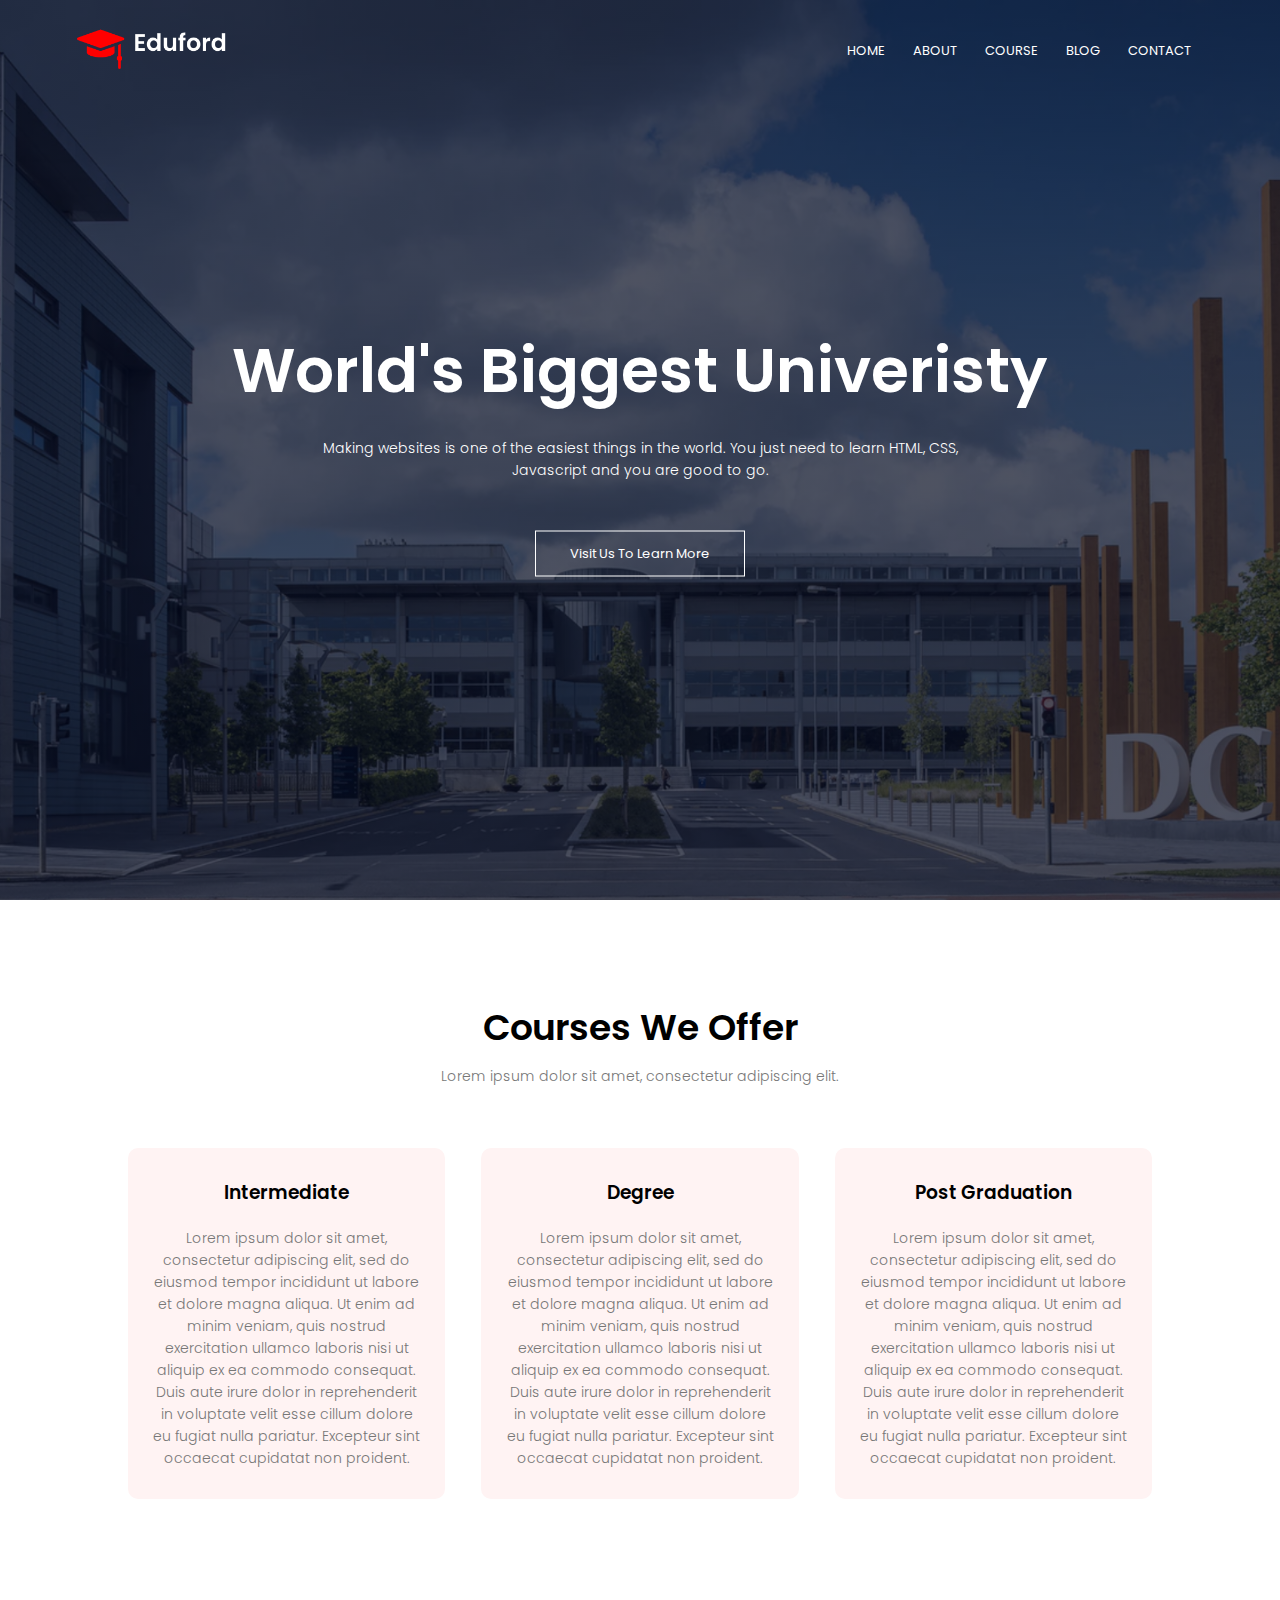
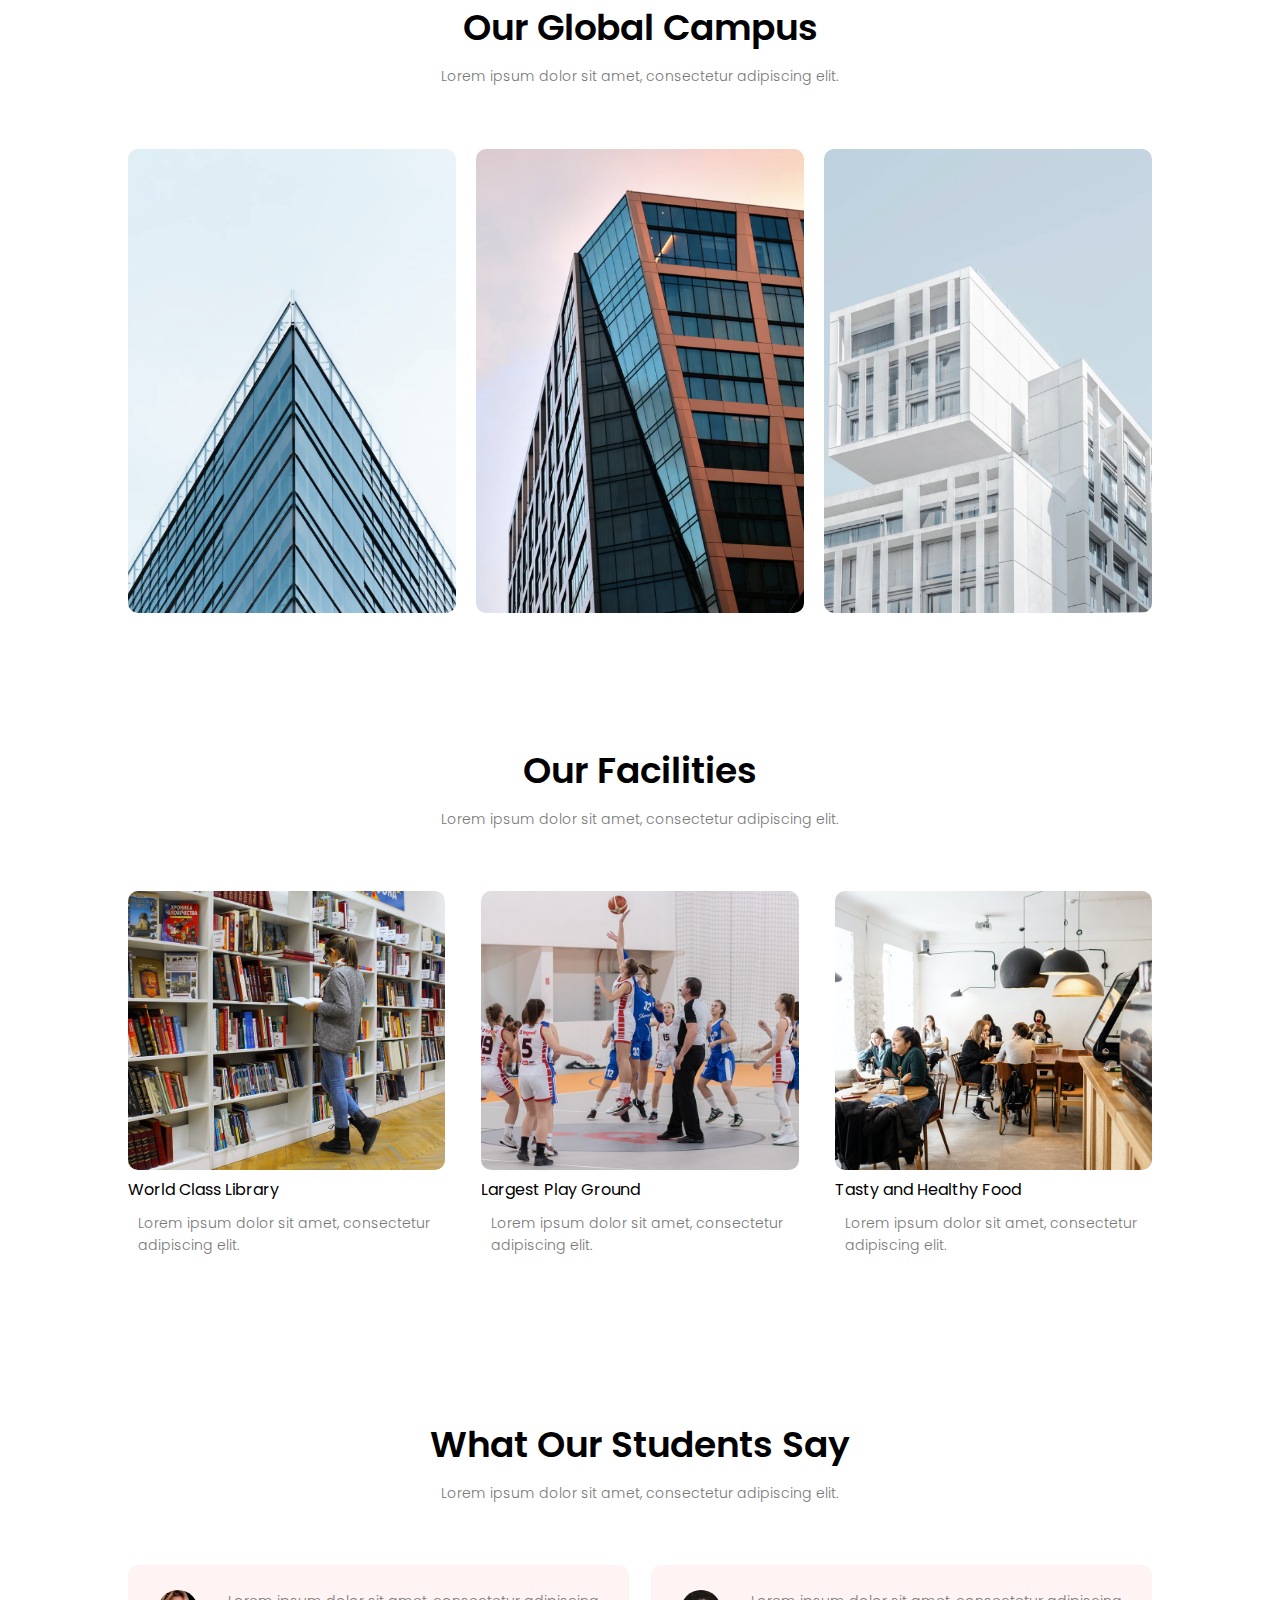
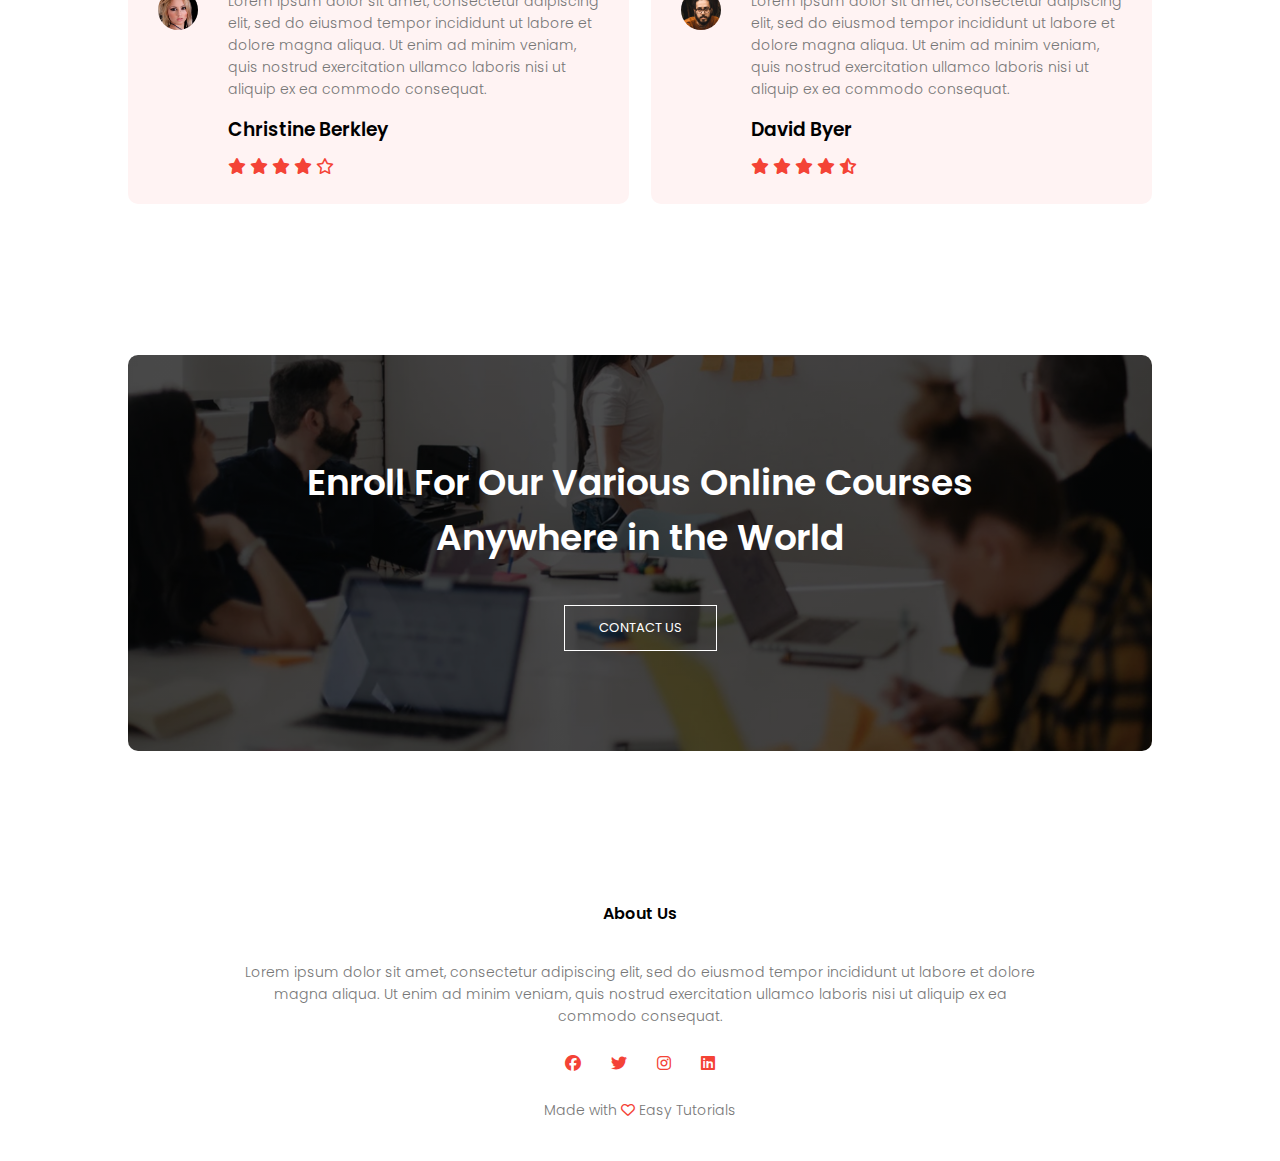
<file: index.html>
<!DOCTYPE html>
<html>
    <head>
        <meta name="viewport" content="width=device-width, initial-scale=1.0">
        <title>Univeristy Website Design</title>
        <link rel="stylesheet" href="style.css">
        <link rel="preconnect" href="https://fonts.googleapis.com">
<link rel="preconnect" href="https://fonts.gstatic.com" crossorigin>
<link rel="preconnect" href="https://fonts.googleapis.com">
<link rel="preconnect" href="https://fonts.gstatic.com" crossorigin>
<link href="https://fonts.googleapis.com/css2?family=Poppins:wght@100;200;300;400;600;700&display=swap" rel="stylesheet">    
<link rel="stylesheet" href="https://cdnjs.cloudflare.com/ajax/libs/font-awesome/6.3.0/css/all.min.css"/>
</head>
    <body>
        <section class = "header">
           <nav>
                <a href="index.html"><img src="images/logo.png" alt=""></a>
                <div class = "nav-links" id="navLinks">
                    <i class="fa fa-times" onclick="hideMenu()""></i>
                    <ul>
                        <li><a href="index.html">Home</a></li>
                        <li><a href="about.html">About</a></li>
                        <li><a href="course.html">Course</a></li>
                        <li><a href="blog.html">Blog</a></li>
                        <li><a href="contact.html">Contact</a></li>

                    </ul>
                </div>
                <i class="fa fa-bars" onclick="showMenu()"></i>
           </nav>

<div class="text-box">
    <h1>World's Biggest Univeristy</h1>
    <p>Making websites is one of the easiest things in the world. You just need to learn HTML, CSS,<br>Javascript and you are good to go.</p>
    <a href="" class="hero-btn">Visit Us To Learn More</a>
</div>

        </section>

<!-----------Course--------->
<section class ="course">
    <h1>Courses We Offer</h1>
    <p>Lorem ipsum dolor sit amet, consectetur adipiscing elit.</p>

    <div class="row">
        <div class="course-col">
            <h3>Intermediate</h3>
            <p>Lorem ipsum dolor sit amet, consectetur adipiscing elit, 
                sed do eiusmod tempor incididunt ut labore et dolore magna aliqua. 
                Ut enim ad minim veniam, quis nostrud exercitation ullamco laboris 
                nisi ut aliquip ex ea commodo consequat. Duis aute irure dolor in 
                reprehenderit in voluptate velit esse cillum dolore eu fugiat nulla 
                pariatur. Excepteur sint occaecat cupidatat non proident.</p>
        </div>
        <div class="course-col">
            <h3>Degree</h3>
            <p>Lorem ipsum dolor sit amet, consectetur adipiscing elit, 
                sed do eiusmod tempor incididunt ut labore et dolore magna aliqua. 
                Ut enim ad minim veniam, quis nostrud exercitation ullamco laboris 
                nisi ut aliquip ex ea commodo consequat. Duis aute irure dolor in 
                reprehenderit in voluptate velit esse cillum dolore eu fugiat nulla 
                pariatur. Excepteur sint occaecat cupidatat non proident.</p>
        </div>
        <div class="course-col">
            <h3>Post Graduation</h3>
            <p>Lorem ipsum dolor sit amet, consectetur adipiscing elit, 
                sed do eiusmod tempor incididunt ut labore et dolore magna aliqua. 
                Ut enim ad minim veniam, quis nostrud exercitation ullamco laboris 
                nisi ut aliquip ex ea commodo consequat. Duis aute irure dolor in 
                reprehenderit in voluptate velit esse cillum dolore eu fugiat nulla 
                pariatur. Excepteur sint occaecat cupidatat non proident.</p>
        </div>
    </div>


</section>

<!----------------Campus---------------->
<section class ="campus">
    <h1>Our Global Campus</h1>
    <p>Lorem ipsum dolor sit amet, consectetur adipiscing elit.</p>

    <div class = "row">
        <div class ="campus-col">
            <img src="images/london.png">
            <div class="layer">
                <h3>LONDON</h3>
            </div>
        </div>
        <div class ="campus-col">
            <img src="images/newyork.png">
            <div class="layer">
                <h3>NEW YORK</h3>
            </div>
        </div>
        <div class ="campus-col">
            <img src="images/washington.png">
            <div class="layer">
                <h3>WASHINGTON</h3>
            </div>
        </div>
    </div>
</section>

<!----------------Facilities---------------->
<section class = "facilities">
    <h1>Our Facilities</h1>
    <p>Lorem ipsum dolor sit amet, consectetur adipiscing elit.</p>


    <div class="row">
        <div class="facility-col">
            <img src="images/library.png"
            <h3>World Class Library</h3>
            <p>Lorem ipsum dolor sit amet, consectetur adipiscing elit.</p>
        </div>
        <div class="facility-col">
            <img src="images/basketball.png"
            <h3>Largest Play Ground</h3>
            <p>Lorem ipsum dolor sit amet, consectetur adipiscing elit.</p>
        </div>
        <div class="facility-col">
            <img src="images/cafeteria.png"
            <h3>Tasty and Healthy Food</h3>
            <p>Lorem ipsum dolor sit amet, consectetur adipiscing elit.</p>
        </div>
    </div>

 </section>

 <!--------------Testimonials------------->
 <section class="testimonial">
    <h1>What Our Students Say</h1>
    <p>Lorem ipsum dolor sit amet, consectetur adipiscing elit.</p>

    <div class="row">
        <div class="testimonial-col">
            <img src="images/user1.jpg">
            <div>
                <p>Lorem ipsum dolor sit amet, consectetur adipiscing elit, 
                sed do eiusmod tempor incididunt ut labore et dolore magna aliqua. 
                Ut enim ad minim veniam, quis nostrud exercitation ullamco laboris 
                nisi ut aliquip ex ea commodo consequat.</p>
                <h3>Christine Berkley</h3>
                <i class="fa fa-star"></i>
                <i class="fa fa-star"></i>
                <i class="fa fa-star"></i>
                <i class="fa fa-star"></i>
                <i class="fa-regular fa-star"></i>
            </div>
        </div>
        <div class="testimonial-col">
            <img src="images/user2.jpg">
            <div>
                <p>Lorem ipsum dolor sit amet, consectetur adipiscing elit, 
                sed do eiusmod tempor incididunt ut labore et dolore magna aliqua. 
                Ut enim ad minim veniam, quis nostrud exercitation ullamco laboris 
                nisi ut aliquip ex ea commodo consequat.</p>
                <h3>David Byer</h3>
                <i class="fa fa-star"></i>
                <i class="fa fa-star"></i>
                <i class="fa fa-star"></i>
                <i class="fa fa-star"></i>
                <i class="fa-solid fa-star-half-stroke"></i>
            </div>
        </div>
    </div>

</section>

<!----------------Call to Action -------------->
<section class="cta">
    <h1>Enroll For Our Various Online Courses<br>Anywhere in the World</h1>
    <a href="" class="hero-btn">CONTACT US</a>
</section>

<!---------------- Footer -------------->
<section class="footer">
    <h4>About Us</h4>
    <p>Lorem ipsum dolor sit amet, consectetur adipiscing elit, 
        sed do eiusmod tempor incididunt ut labore et dolore<br>magna aliqua. 
        Ut enim ad minim veniam, quis nostrud exercitation ullamco laboris 
        nisi ut aliquip ex ea<br>commodo consequat.</p>
        <div class="icons">
            <i class="fa-brands fa-facebook"></i>
            <i class="fa-brands fa-twitter"></i>
            <i class="fa-brands fa-instagram"></i>
            <i class="fa-brands fa-linkedin"></i>
        </div>
    <p>Made with <i class="fa-regular fa-heart"></i> Easy Tutorials</p>
</section>


<!----------------Javascript for toggle menu-------------->
<script>

    var navLinks = document.getElementById("navLinks");

    function showMenu(){
        navLinks.style.right = "0";
    }

    function hideMenu(){
        navLinks.style.right = "-200px";
    }

</script>
    </body>
</html>
</file>
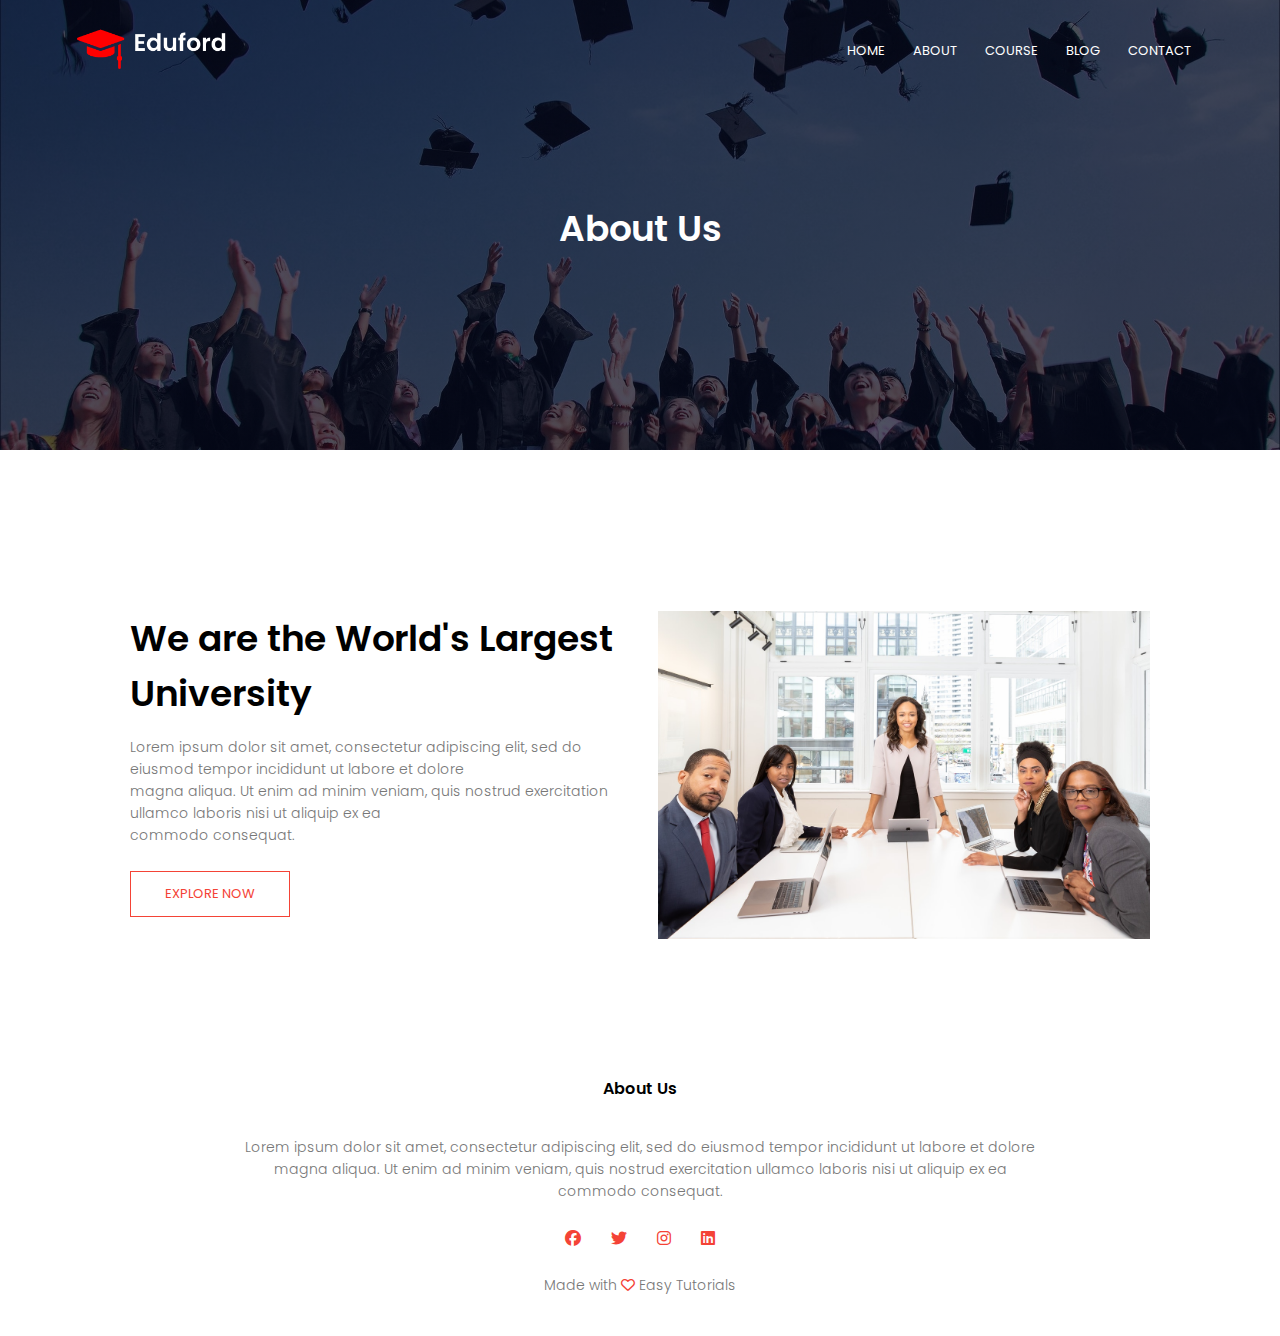
<file: about.html>
<!DOCTYPE html>
<html>
    <head>
        <meta name="viewport" content="width=device-width, initial-scale=1.0">
        <title>Univeristy Website Design</title>
        <link rel="stylesheet" href="style.css">
        <link rel="preconnect" href="https://fonts.googleapis.com">
<link rel="preconnect" href="https://fonts.gstatic.com" crossorigin>
<link rel="preconnect" href="https://fonts.googleapis.com">
<link rel="preconnect" href="https://fonts.gstatic.com" crossorigin>
<link href="https://fonts.googleapis.com/css2?family=Poppins:wght@100;200;300;400;600;700&display=swap" rel="stylesheet">    
<link rel="stylesheet" href="https://cdnjs.cloudflare.com/ajax/libs/font-awesome/6.3.0/css/all.min.css"/>
</head>
    <body>
        <section class = "sub-header">
           <nav>
                <a href="index.html"><img src="images/logo.png" alt=""></a>
                <div class = "nav-links" id="navLinks">
                    <i class="fa fa-times" onclick="hideMenu()""></i>
                    <ul>
                        <li><a href="index.html">Home</a></li>
                        <li><a href="about.html">About</a></li>
                        <li><a href="course.html">Course</a></li>
                        <li><a href="blog.html">Blog</a></li>
                        <li><a href="">Contact</a></li>

                    </ul>
                </div>
                <i class="fa fa-bars" onclick="showMenu()"></i>
           </nav>
           <h1>About Us</h1>
        </section>

<!---------- About Us Content ---------->

<section class="about-us">

    <div class="row">
        <div class="about-col">
            <h1>We are the World's Largest University</h1>
            <p>Lorem ipsum dolor sit amet, consectetur adipiscing elit, 
            sed do eiusmod tempor incididunt ut labore et dolore<br>magna aliqua. 
            Ut enim ad minim veniam, quis nostrud exercitation ullamco laboris 
            nisi ut aliquip ex ea<br>commodo consequat.</p>
            <a href="" class="hero-btn red-btn">EXPLORE NOW</a>
        </div>
        <div class="about-col">
            <img src="images/about.jpg">
        </div>
    </div>

</section>

 
<!---------------- Footer -------------->
<section class="footer">
    <h4>About Us</h4>
    <p>Lorem ipsum dolor sit amet, consectetur adipiscing elit, 
        sed do eiusmod tempor incididunt ut labore et dolore<br>magna aliqua. 
        Ut enim ad minim veniam, quis nostrud exercitation ullamco laboris 
        nisi ut aliquip ex ea<br>commodo consequat.</p>
        <div class="icons">
            <i class="fa-brands fa-facebook"></i>
            <i class="fa-brands fa-twitter"></i>
            <i class="fa-brands fa-instagram"></i>
            <i class="fa-brands fa-linkedin"></i>
        </div>
    <p>Made with <i class="fa-regular fa-heart"></i> Easy Tutorials</p>
</section>


<!----------------Javascript for toggle menu-------------->
<script>

    var navLinks = document.getElementById("navLinks");

    function showMenu(){
        navLinks.style.right = "0";
    }

    function hideMenu(){
        navLinks.style.right = "-200px";
    }

</script>
    </body>
</html>
</file>
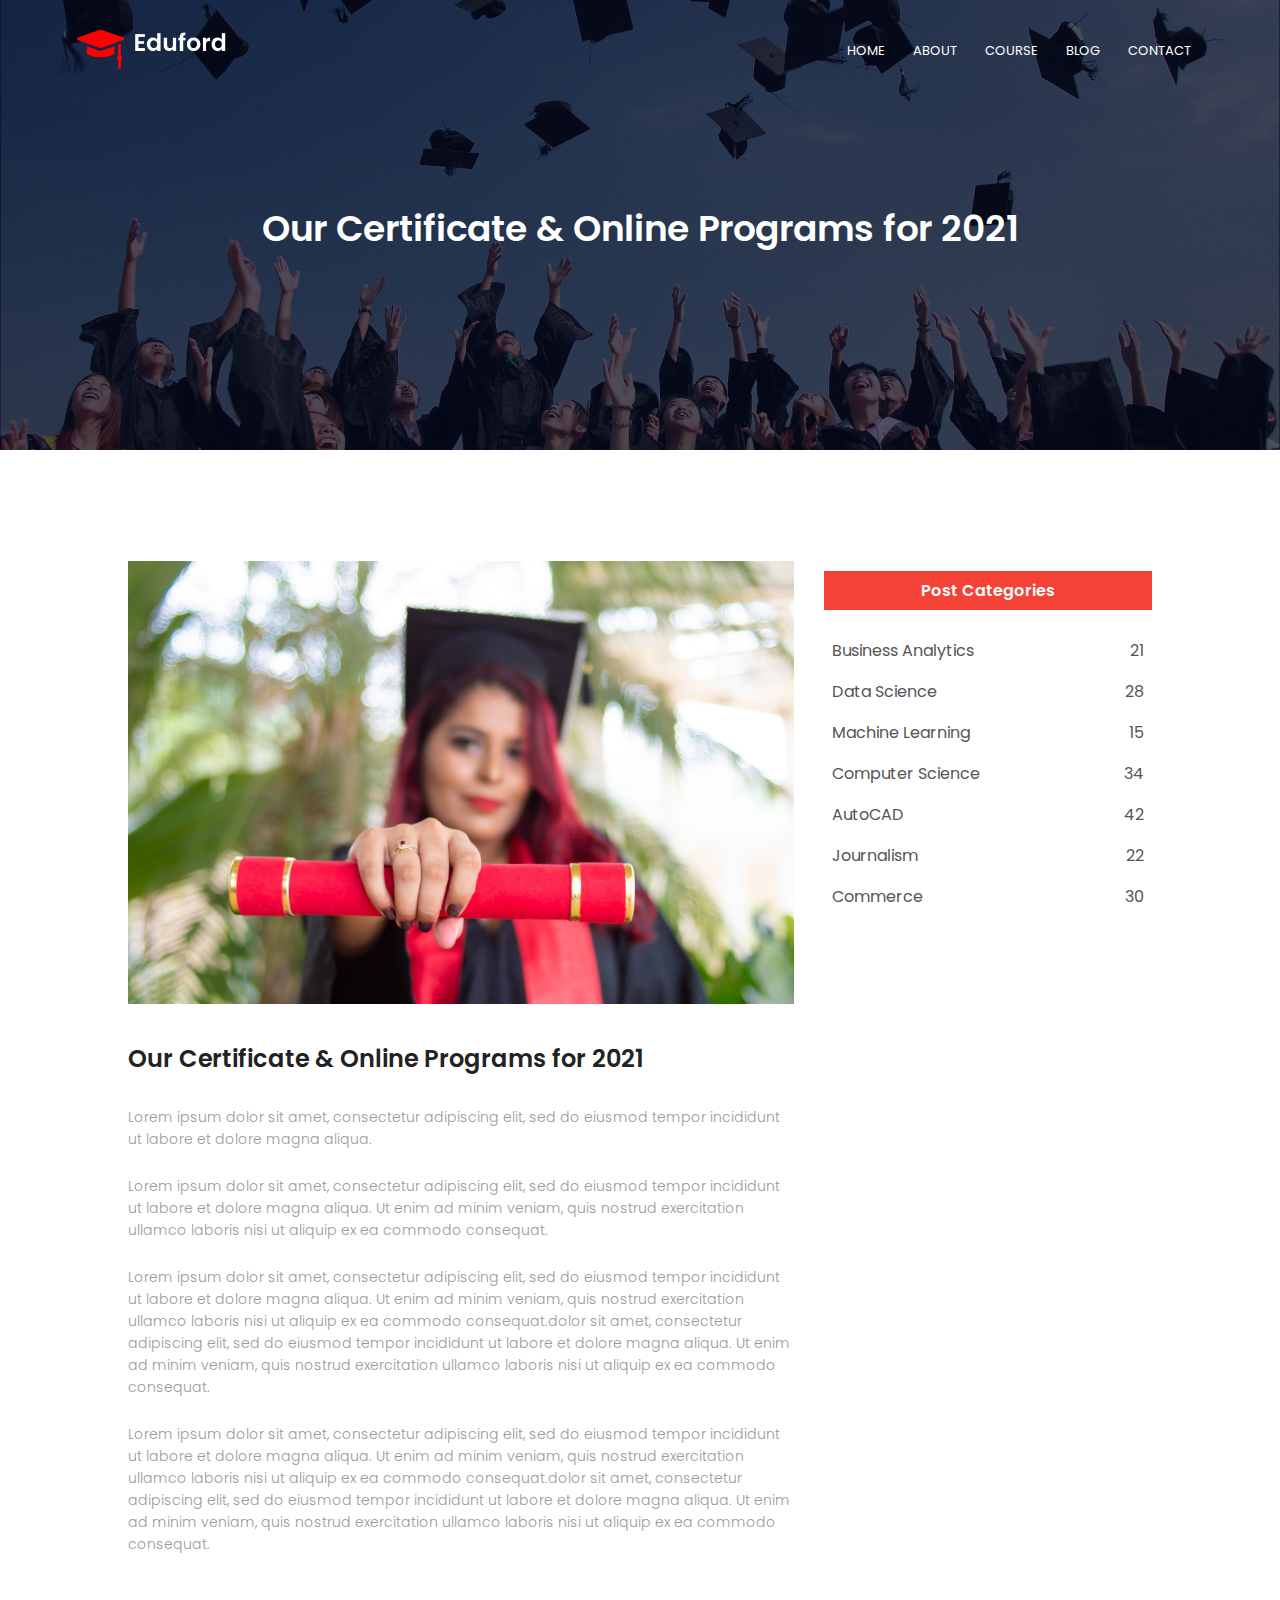
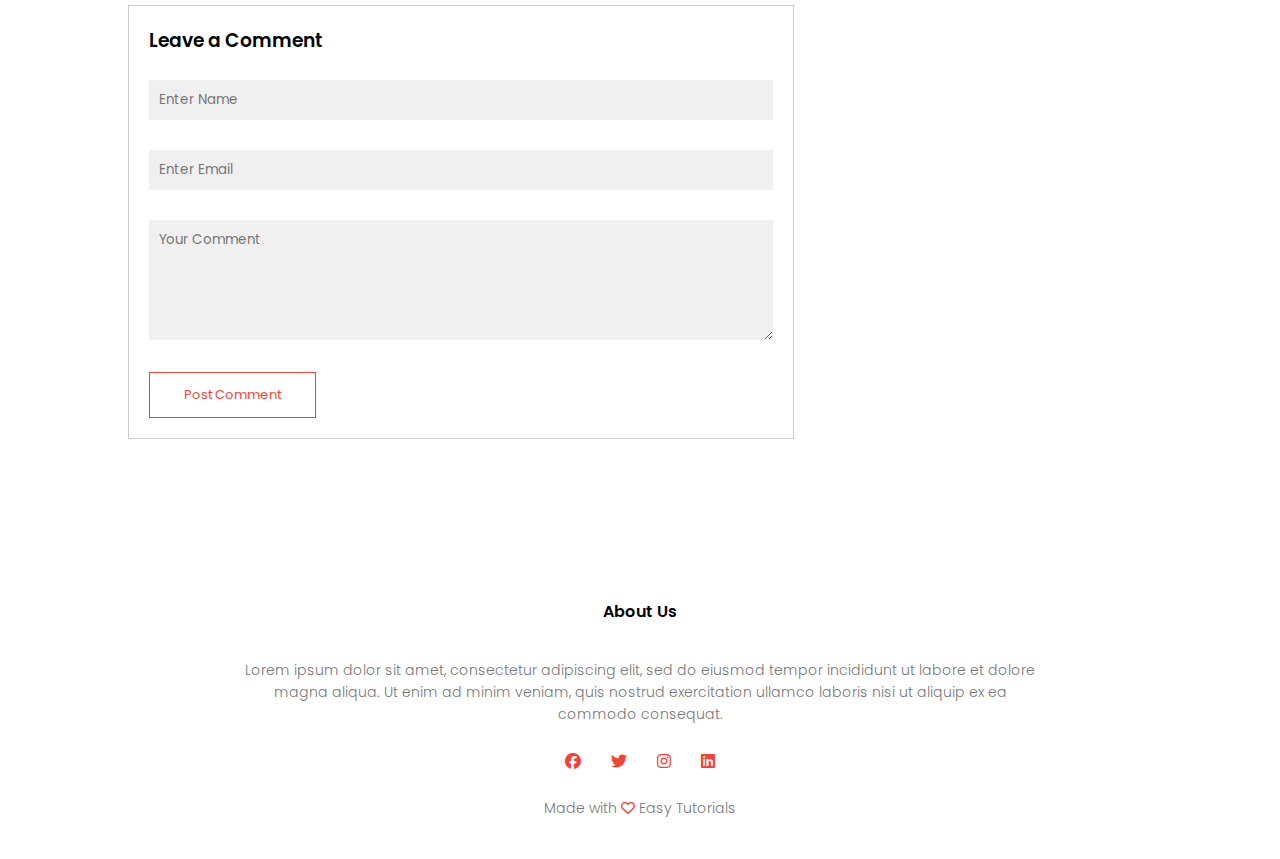
<file: blog.html>
<!DOCTYPE html>
<html>
    <head>
        <meta name="viewport" content="width=device-width, initial-scale=1.0">
        <title>Univeristy Website Design</title>
        <link rel="stylesheet" href="style.css">
        <link rel="preconnect" href="https://fonts.googleapis.com">
<link rel="preconnect" href="https://fonts.gstatic.com" crossorigin>
<link rel="preconnect" href="https://fonts.googleapis.com">
<link rel="preconnect" href="https://fonts.gstatic.com" crossorigin>
<link href="https://fonts.googleapis.com/css2?family=Poppins:wght@100;200;300;400;600;700&display=swap" rel="stylesheet">    
<link rel="stylesheet" href="https://cdnjs.cloudflare.com/ajax/libs/font-awesome/6.3.0/css/all.min.css"/>
</head>
    <body>
        <section class = "sub-header">
           <nav>
                <a href="index.html"><img src="images/logo.png" alt=""></a>
                <div class = "nav-links" id="navLinks">
                    <i class="fa fa-times" onclick="hideMenu()""></i>
                    <ul>
                        <li><a href="index.html">Home</a></li>
                        <li><a href="about.html">About</a></li>
                        <li><a href="course.html">Course</a></li>
                        <li><a href="blog.html">Blog</a></li>
                        <li><a href="contact.html">Contact</a></li>

                    </ul>
                </div>
                <i class="fa fa-bars" onclick="showMenu()"></i>
           </nav>
           <h1>Our Certificate & Online Programs for 2021</h1>
        </section>

<!---------------- Blog Page Content -------------->

<section class = "blog-content">
    <div class="row">
        <div class="blog-left">
            <img src="images/certificate.jpg">
            <h2>Our Certificate & Online Programs for 2021</h2>
            <p>Lorem ipsum dolor sit amet, consectetur adipiscing elit, 
            sed do eiusmod tempor incididunt ut labore et dolore magna aliqua. </p>
            <br>
            <p>Lorem ipsum dolor sit amet, consectetur adipiscing elit, 
                sed do eiusmod tempor incididunt ut labore et dolore magna aliqua. 
                Ut enim ad minim veniam, quis nostrud exercitation ullamco laboris 
                nisi ut aliquip ex ea commodo consequat.</p>
            <br>
            <p>Lorem ipsum dolor sit amet, consectetur adipiscing elit, 
                sed do eiusmod tempor incididunt ut labore et dolore magna aliqua. 
                Ut enim ad minim veniam, quis nostrud exercitation ullamco laboris 
                nisi ut aliquip ex ea commodo consequat.dolor sit amet, consectetur adipiscing elit, 
                sed do eiusmod tempor incididunt ut labore et dolore magna aliqua. 
                Ut enim ad minim veniam, quis nostrud exercitation ullamco laboris 
                nisi ut aliquip ex ea commodo consequat.</p>
            <br>
            <p>Lorem ipsum dolor sit amet, consectetur adipiscing elit, 
                sed do eiusmod tempor incididunt ut labore et dolore magna aliqua. 
                Ut enim ad minim veniam, quis nostrud exercitation ullamco laboris 
                nisi ut aliquip ex ea commodo consequat.dolor sit amet, consectetur adipiscing elit, 
                sed do eiusmod tempor incididunt ut labore et dolore magna aliqua. 
                Ut enim ad minim veniam, quis nostrud exercitation ullamco laboris 
                nisi ut aliquip ex ea commodo consequat.</p>

        <div class="comment-box">

            <h3>Leave a Comment</h3>

            <form class="comment-form">
                <input type="text" placeholder="Enter Name">
                <input type="text" placeholder="Enter Email">
                <textarea rows="5" placeholder="Your Comment"></textarea>
                <button type="sumbit" class="hero-btn red-btn">Post Comment</button>
            </form>


        </div>
    </div>
        

        <div class="blog-right">
            <h3>Post Categories</h3>
            <div>
                <span>Business Analytics</span>
                <span>21</span>
            </div>
            <div>
                <span>Data Science</span>
                <span>28</span>
            </div>
            <div>
                <span>Machine Learning</span>
                <span>15</span>
            </div>
            <div>
                <span>Computer Science</span>
                <span>34</span>
            </div>
            <div>
                <span>AutoCAD</span>
                <span>42</span>
            </div>
            <div>
                <span>Journalism</span>
                <span>22</span>
            </div>
            <div>
                <span>Commerce</span>
                <span>30</span>
            </div>
        </div>
    </div>
</section>

 
<!---------------- Footer -------------->
<section class="footer">
    <h4>About Us</h4>
    <p>Lorem ipsum dolor sit amet, consectetur adipiscing elit, 
        sed do eiusmod tempor incididunt ut labore et dolore<br>magna aliqua. 
        Ut enim ad minim veniam, quis nostrud exercitation ullamco laboris 
        nisi ut aliquip ex ea<br>commodo consequat.</p>
        <div class="icons">
            <i class="fa-brands fa-facebook"></i>
            <i class="fa-brands fa-twitter"></i>
            <i class="fa-brands fa-instagram"></i>
            <i class="fa-brands fa-linkedin"></i>
        </div>
    <p>Made with <i class="fa-regular fa-heart"></i> Easy Tutorials</p>
</section>


<!----------------Javascript for toggle menu-------------->
<script>

    var navLinks = document.getElementById("navLinks");

    function showMenu(){
        navLinks.style.right = "0";
    }

    function hideMenu(){
        navLinks.style.right = "-200px";
    }

</script>
    </body>
</html>
</file>
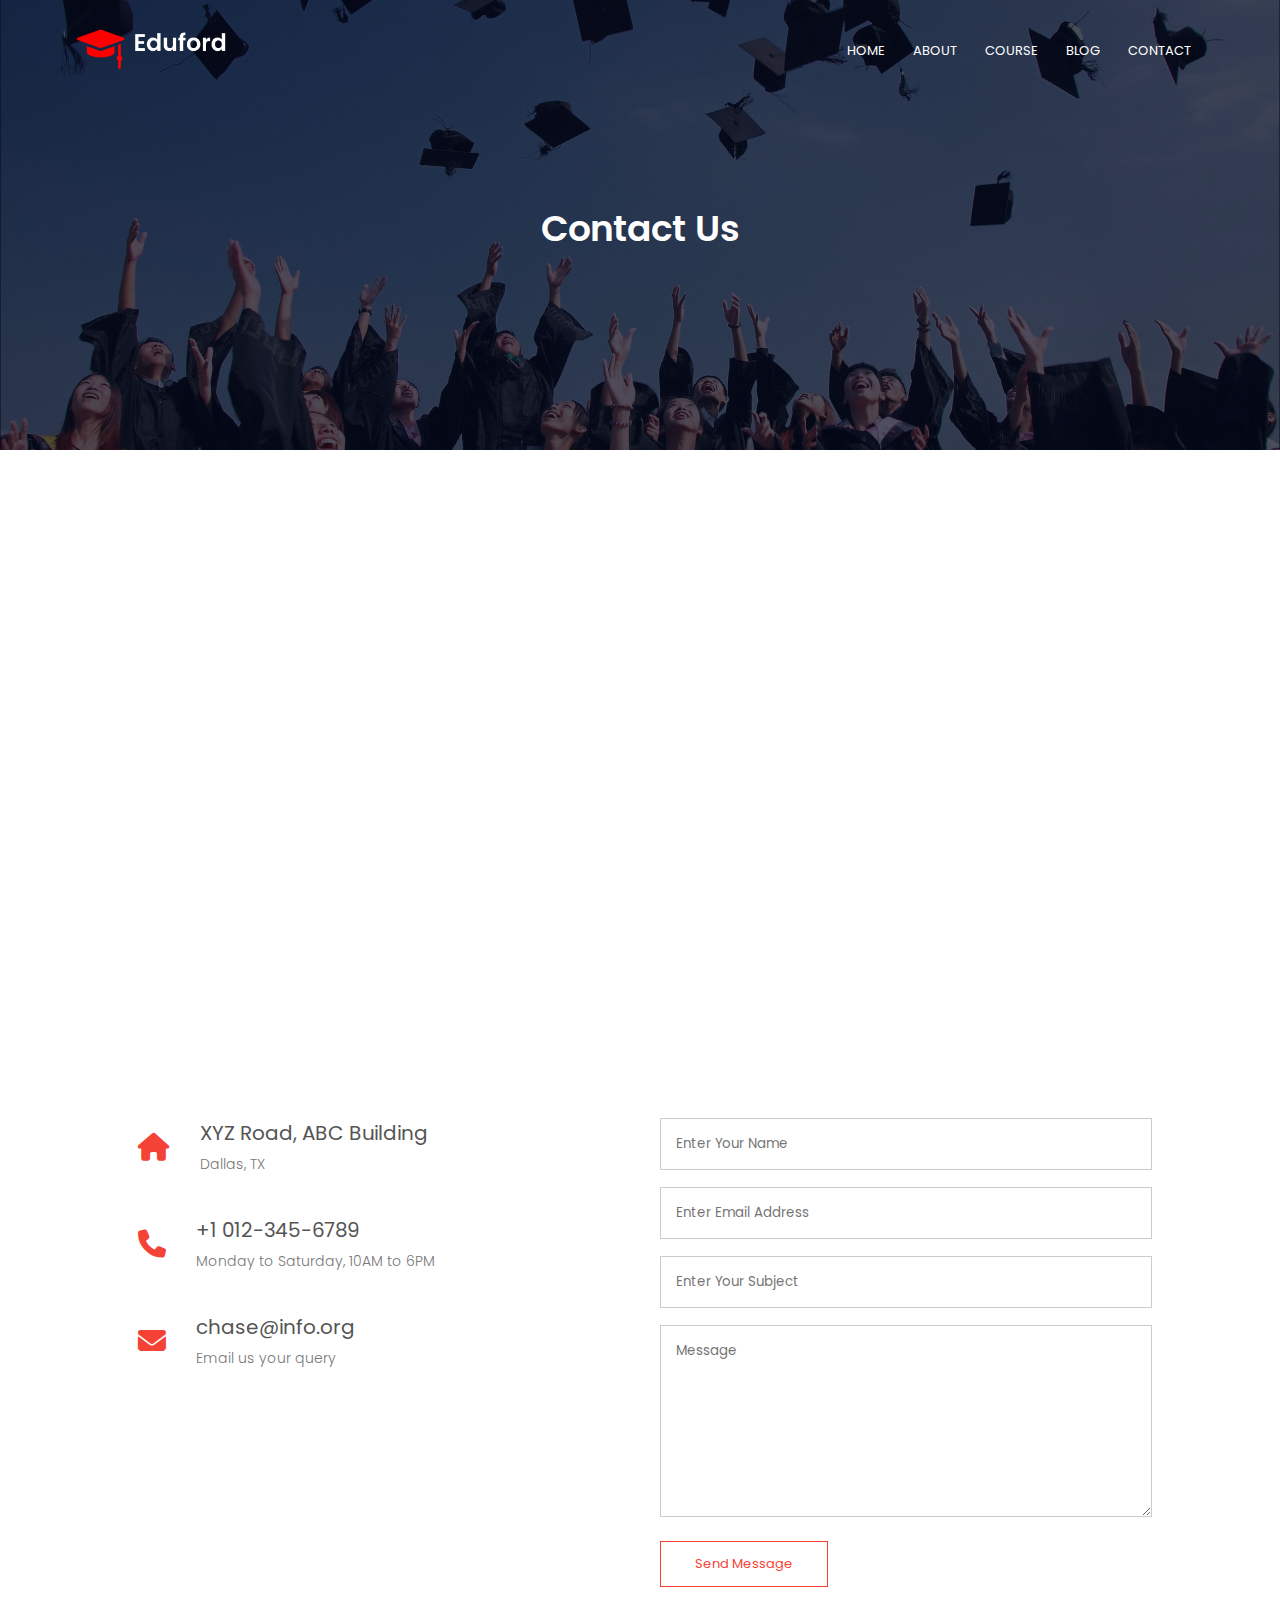
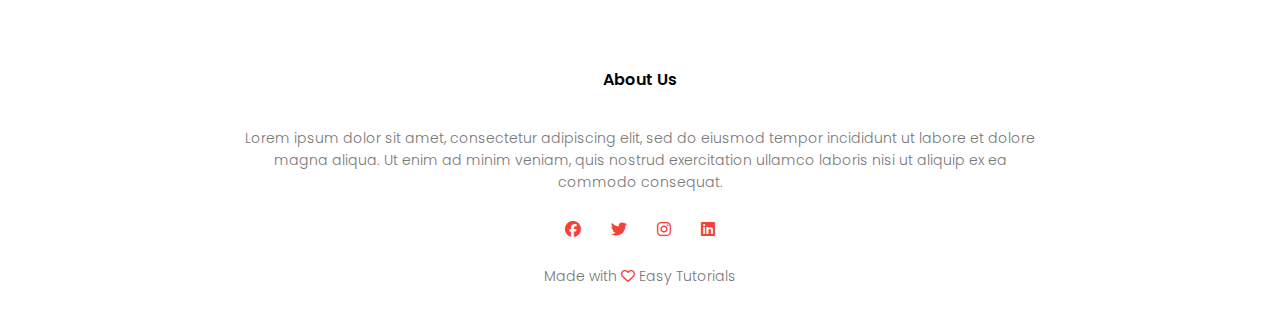
<file: contact.html>
<!DOCTYPE html>
<html>
    <head>
        <meta name="viewport" content="width=device-width, initial-scale=1.0">
        <title>Univeristy Website Design</title>
        <link rel="stylesheet" href="style.css">
        <link rel="preconnect" href="https://fonts.googleapis.com">
<link rel="preconnect" href="https://fonts.gstatic.com" crossorigin>
<link rel="preconnect" href="https://fonts.googleapis.com">
<link rel="preconnect" href="https://fonts.gstatic.com" crossorigin>
<link href="https://fonts.googleapis.com/css2?family=Poppins:wght@100;200;300;400;600;700&display=swap" rel="stylesheet">    
<link rel="stylesheet" href="https://cdnjs.cloudflare.com/ajax/libs/font-awesome/6.3.0/css/all.min.css"/>
</head>
    <body>
        <section class = "sub-header">
           <nav>
                <a href="index.html"><img src="images/logo.png" alt=""></a>
                <div class = "nav-links" id="navLinks">
                    <i class="fa fa-times" onclick="hideMenu()""></i>
                    <ul>
                        <li><a href="index.html">Home</a></li>
                        <li><a href="about.html">About</a></li>
                        <li><a href="course.html">Course</a></li>
                        <li><a href="blog.html">Blog</a></li>
                        <li><a href="contact.html">Contact</a></li>

                    </ul>
                </div>
                <i class="fa fa-bars" onclick="showMenu()"></i>
           </nav>
           <h1>Contact Us</h1>
        </section>

<!---------- Contact Content ---------->

<section class="location">
    <iframe src="https://www.google.com/maps/embed?pb=!1m18!1m12!1m3!1d214586.9030064076!2d-96.87163628863027!3d32.82087508300018!2m3!1f0!2f0!3f0!3m2!1i1024!2i768!4f13.1!3m3!1m2!1s0x864c19f77b45974b%3A0xb9ec9ba4f647678f!2sDallas%2C%20TX!5e0!3m2!1sen!2sus!4v1677199274732!5m2!1sen!2sus" width="600" height="450" style="border:0;" allowfullscreen="" loading="lazy" referrerpolicy="no-referrer-when-downgrade"></iframe>

</section>

<section class="contact-us">
    <div class="row">

        <div class="contact-col">
            <div>
                <i class="fa fa-home"></i>
                <span>
                    <h5>XYZ Road, ABC Building</h5>
                    <p>Dallas, TX</p>
                </span>
            </div>
            <div>
                <i class="fa fa-phone"></i>
                <span>
                    <h5>+1 012-345-6789</h5>
                    <p>Monday to Saturday, 10AM to 6PM</p>
                </span>
            </div>
            <div>
                <i class="fa fa-envelope"></i>
                <span>
                    <h5>chase@info.org</h5>
                    <p>Email us your query</p>
                </span>
            </div>
        </div>
        <div class="contact-col">

            <form action="form-handler.php" method="post">
                <input type="text" name="name" placeholder="Enter Your Name" required>
                <input type="email" name="email" placeholder="Enter Email Address" required>
                <input type="text" name="subject" placeholder="Enter Your Subject" required>
                <textarea rows="8" name="message" placeholder="Message" required></textarea>
                <button type=""submit class="hero-btn red-btn">Send Message</button>
            </form>

        </div>

    </div>
</section>

 
<!---------------- Footer -------------->
<section class="footer">
    <h4>About Us</h4>
    <p>Lorem ipsum dolor sit amet, consectetur adipiscing elit, 
        sed do eiusmod tempor incididunt ut labore et dolore<br>magna aliqua. 
        Ut enim ad minim veniam, quis nostrud exercitation ullamco laboris 
        nisi ut aliquip ex ea<br>commodo consequat.</p>
        <div class="icons">
            <i class="fa-brands fa-facebook"></i>
            <i class="fa-brands fa-twitter"></i>
            <i class="fa-brands fa-instagram"></i>
            <i class="fa-brands fa-linkedin"></i>
        </div>
    <p>Made with <i class="fa-regular fa-heart"></i> Easy Tutorials</p>
</section>


<!----------------Javascript for toggle menu-------------->
<script>

    var navLinks = document.getElementById("navLinks");

    function showMenu(){
        navLinks.style.right = "0";
    }

    function hideMenu(){
        navLinks.style.right = "-200px";
    }

</script>
    </body>
</html>
</file>
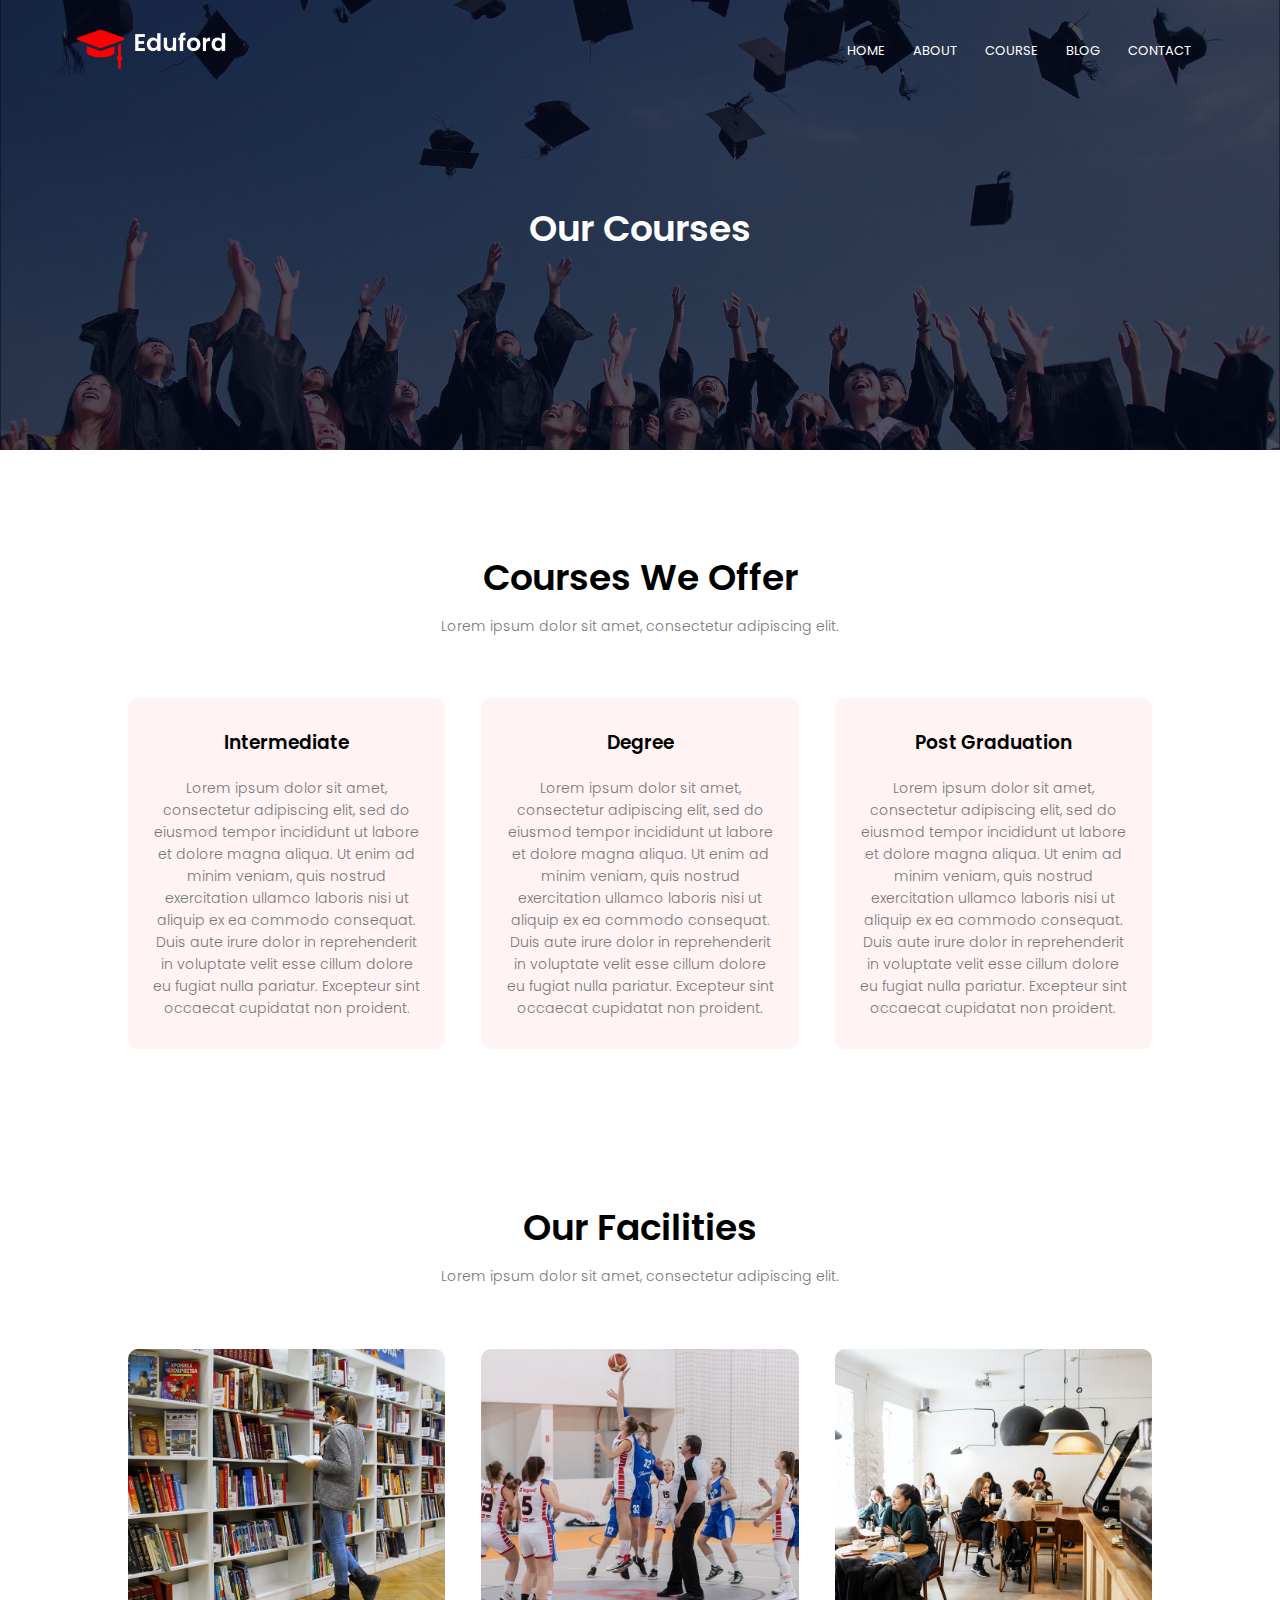
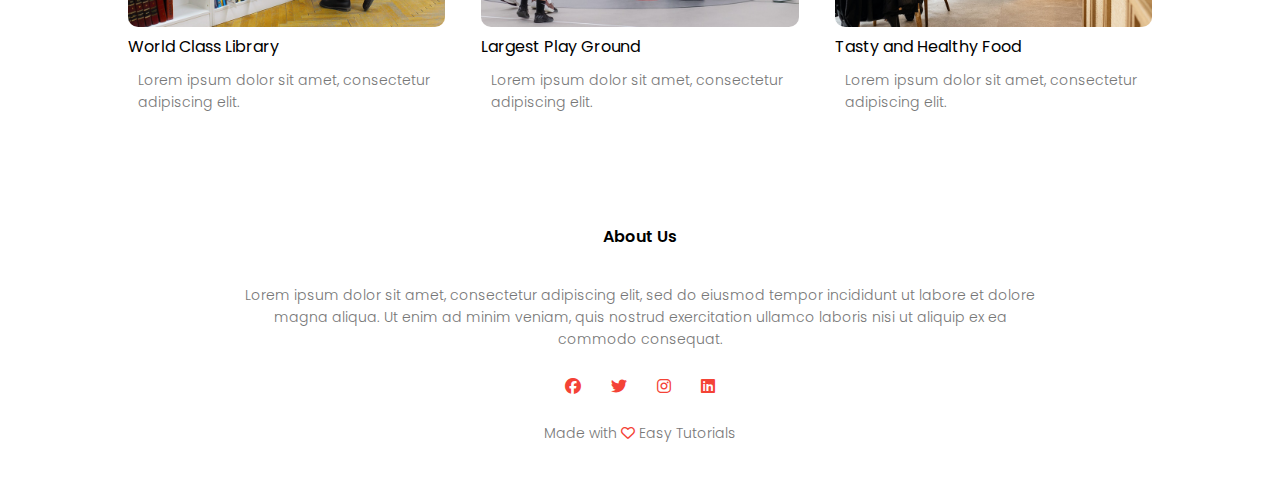
<file: course.html>
<!DOCTYPE html>
<html>
    <head>
        <meta name="viewport" content="width=device-width, initial-scale=1.0">
        <title>Univeristy Website Design</title>
        <link rel="stylesheet" href="style.css">
        <link rel="preconnect" href="https://fonts.googleapis.com">
<link rel="preconnect" href="https://fonts.gstatic.com" crossorigin>
<link rel="preconnect" href="https://fonts.googleapis.com">
<link rel="preconnect" href="https://fonts.gstatic.com" crossorigin>
<link href="https://fonts.googleapis.com/css2?family=Poppins:wght@100;200;300;400;600;700&display=swap" rel="stylesheet">    
<link rel="stylesheet" href="https://cdnjs.cloudflare.com/ajax/libs/font-awesome/6.3.0/css/all.min.css"/>
</head>
    <body>
        <section class = "sub-header">
           <nav>
                <a href="index.html"><img src="images/logo.png" alt=""></a>
                <div class = "nav-links" id="navLinks">
                    <i class="fa fa-times" onclick="hideMenu()""></i>
                    <ul>
                        <li><a href="index.html">Home</a></li>
                        <li><a href="about.html">About</a></li>
                        <li><a href="course.html">Course</a></li>
                        <li><a href="blog.html">Blog</a></li>
                        <li><a href="contact.html">Contact</a></li>

                    </ul>
                </div>
                <i class="fa fa-bars" onclick="showMenu()"></i>
           </nav>
           <h1>Our Courses</h1>
        </section>

<!---------------- Course -------------->
<section class ="course">
    <h1>Courses We Offer</h1>
    <p>Lorem ipsum dolor sit amet, consectetur adipiscing elit.</p>

    <div class="row">
        <div class="course-col">
            <h3>Intermediate</h3>
            <p>Lorem ipsum dolor sit amet, consectetur adipiscing elit, 
                sed do eiusmod tempor incididunt ut labore et dolore magna aliqua. 
                Ut enim ad minim veniam, quis nostrud exercitation ullamco laboris 
                nisi ut aliquip ex ea commodo consequat. Duis aute irure dolor in 
                reprehenderit in voluptate velit esse cillum dolore eu fugiat nulla 
                pariatur. Excepteur sint occaecat cupidatat non proident.</p>
        </div>
        <div class="course-col">
            <h3>Degree</h3>
            <p>Lorem ipsum dolor sit amet, consectetur adipiscing elit, 
                sed do eiusmod tempor incididunt ut labore et dolore magna aliqua. 
                Ut enim ad minim veniam, quis nostrud exercitation ullamco laboris 
                nisi ut aliquip ex ea commodo consequat. Duis aute irure dolor in 
                reprehenderit in voluptate velit esse cillum dolore eu fugiat nulla 
                pariatur. Excepteur sint occaecat cupidatat non proident.</p>
        </div>
        <div class="course-col">
            <h3>Post Graduation</h3>
            <p>Lorem ipsum dolor sit amet, consectetur adipiscing elit, 
                sed do eiusmod tempor incididunt ut labore et dolore magna aliqua. 
                Ut enim ad minim veniam, quis nostrud exercitation ullamco laboris 
                nisi ut aliquip ex ea commodo consequat. Duis aute irure dolor in 
                reprehenderit in voluptate velit esse cillum dolore eu fugiat nulla 
                pariatur. Excepteur sint occaecat cupidatat non proident.</p>
        </div>
    </div>


</section>

<!---------------- Facilities -------------->
<section class = "facilities">
    <h1>Our Facilities</h1>
    <p>Lorem ipsum dolor sit amet, consectetur adipiscing elit.</p>


    <div class="row">
        <div class="facility-col">
            <img src="images/library.png"
            <h3>World Class Library</h3>
            <p>Lorem ipsum dolor sit amet, consectetur adipiscing elit.</p>
        </div>
        <div class="facility-col">
            <img src="images/basketball.png"
            <h3>Largest Play Ground</h3>
            <p>Lorem ipsum dolor sit amet, consectetur adipiscing elit.</p>
        </div>
        <div class="facility-col">
            <img src="images/cafeteria.png"
            <h3>Tasty and Healthy Food</h3>
            <p>Lorem ipsum dolor sit amet, consectetur adipiscing elit.</p>
        </div>
    </div>

 </section>


 
<!---------------- Footer -------------->
<section class="footer">
    <h4>About Us</h4>
    <p>Lorem ipsum dolor sit amet, consectetur adipiscing elit, 
        sed do eiusmod tempor incididunt ut labore et dolore<br>magna aliqua. 
        Ut enim ad minim veniam, quis nostrud exercitation ullamco laboris 
        nisi ut aliquip ex ea<br>commodo consequat.</p>
        <div class="icons">
            <i class="fa-brands fa-facebook"></i>
            <i class="fa-brands fa-twitter"></i>
            <i class="fa-brands fa-instagram"></i>
            <i class="fa-brands fa-linkedin"></i>
        </div>
    <p>Made with <i class="fa-regular fa-heart"></i> Easy Tutorials</p>
</section>


<!----------------Javascript for toggle menu-------------->
<script>

    var navLinks = document.getElementById("navLinks");

    function showMenu(){
        navLinks.style.right = "0";
    }

    function hideMenu(){
        navLinks.style.right = "-200px";
    }

</script>
    </body>
</html>
</file>
<file: style.css>
* {
    margin: 0;
    padding: 0;
    font-family: 'Poppins', sans-serif;
}

.header{
    min-height: 100vh;
    width: 100%;
    background-image: linear-gradient(rgba(4,9,30,0.7),rgba(4,9,30,0.7)), url(images/banner.png);
    background-position: center;
    background-size: cover;
    position: relative;
}
nav {
    display: flex;
    padding: 2% 6%;
    justify-content: space-between;
    align-items: center;
}
nav img{
    width: 150px;
}
.nav-links{
    flex:1;
    text-align: right;
}
.nav-links ul li{
    list-style:none;
    display: inline-block;
    padding: 8px 12px;
    position: relative;
}
.nav-links ul li a{
    color: #fff;
    text-decoration: none;
    font-size: 13px;
    text-transform: uppercase;

}
.nav-links ul li::after{
    content: '';
    width: 0%;
    height: 2px;
    background: #f44336;
    display: block;
    margin: auto;
    transition: 0.5s;
}
.nav-links ul li:hover::after{
    width: 100%;
}
.text-box{
    width: 90%;
    color:#fff;
    position: absolute;
    top: 50%;
    left: 50%;
    transform: translate(-50%,-50%);
    text-align: center;
}
.text-box h1{
    font-size: 62px;
}
.text-box p{
    margin: 10px 0 40px;
    font-size: 14px;
    color: #fff;
}
.hero-btn{
    display: inline-block;
    text-decoration: none;
    color: #fff;
    border: 1px solid #fff;
    padding: 12px 34px;
    font-size: 13px;
    background: transparent;
    position: relative;
    cursor: pointer;
}
.hero-btn:hover{
    border: 1px solid #f44336;
    background: #f44336;
    transition: 1s;
}

nav .fa{
    display: none;
}

@media(max-width: 700px){
    .text-box h1{
        font-size: 20px;
    }
    .nav-links ul li{
        display: block;
    }
    .nav-links{
        position: fixed;
        background: #f44336;
        height: 100vh;
        width: 200px;
        top: 0;
        right: -200px;
        text-align: left;
        z-index: 2;
        transition: 1s;
    }
    nav .fa{
        display:block;
        color:#fff;
        margin: 10px;
        font-size: 22px;
        cursor: pointer;
    }
    .nav-links ul{
        padding: 30px;
    }
}

/* ---- Courses ---- */

.course{
    width: 80%;
    margin: auto;
    text-align: center;
    padding-top: 100px;
}
h1{
    font-size: 36px;
    font-weight: 600;
}

p{
    color: #777;
    font-size: 14px;
    font-weight: 300;
    line-height: 22px;
    padding: 10px;
}
.row{
    margin-top: 5%;
    display: flex;
    justify-content: space-between;
}
.course-col{
    flex-basis: 31%;
    background: #fff3f3;
    border-radius: 10px;
    margin-bottom: 5%;
    padding: 20px 12px;
    box-sizing: border-box;
    transition: 0.5s;
}
h3{
    text-align: center;
    font-weight: 600;
    margin: 10px 0;

}
.course-col:hover{
    box-shadow: 0 0 20px 0px rgba(0,0,0,0.2);

}
@media(max-width: 700px){
    .row{
        flex-direction: column;
    }
}

/* ---- campus ---- */

.campus{
    width: 80%;
    margin: auto;
    text-align: center;
    padding-top: 50px;
}
.campus-col{
    flex-basis: 32%;
    border-radius: 10px;
    margin-bottom: 30px;
    position: relative;
    overflow:hidden;
}
.campus-col img{
    width: 100%;
    display: block;
}
.layer{
    background: transparent;
    height: 100%;
    width: 100%;
    position: absolute;
    top: 0;
    left: 0;
    transition: 0.5s;
}
.layer:hover{
    background: rgba(226,0,0,0.7);
}
.layer h3{
    width: 100%;
    font-weight: 500;
    color: #fff;
    font-size: 26px;
    bottom: 0;
    left: 50%;
    transform: translateX(-50%);
    position: absolute;
    opacity: 0;
    transition: 0.5s;
}
.layer:hover h3 {
    bottom: 49%;
    opacity: 1;
}

/* ----------- Facilities ---------- */

.facilities{
    width: 80%;
    margin: auto;
    text-align: center;
    padding-top: 100px;
}
.facility-col{
    flex-basis: 31%;
    border-radius: 10px;
    margin-bottom: 5%;
    text-align: left;
}
.facility-col img{
    width:  100%;
    border-radius: 10px;
}
facility-col p{
    padding: 0;
}
.facility-col h3{
    margin-top: 16px;
    margin-bottom: 15px;
    text-align: left;
}
/* ----------- Testimonials ---------- */
.testimonial{
    width: 80%;
    margin: auto;
    padding-top: 100px;
    text-align: center;
}
.testimonial-col{
    flex-basis: 44%;
    border-radius: 10px;
    margin-bottom: 5%;
    text-align: left;
    background: #fff3f3;
    padding: 25px;
    cursor: pointer;
    display: flex;
}
.testimonial-col img{
    height: 40px;
    margin-left: 5px;
    margin-right: 30px;
    border-radius: 50%;
}
.testimonial-col p{
    padding: 0;
}
.testimonial-col h3{
    margin-top: 15px;
    text-align: left;
}
.testimonial-col .fa{
    color: #f44336;
}
.testimonial-col .fa-regular{
    color: #f44336;
}
.testimonial-col .fa-solid{
    color: #f44336;
}
@media(max-width:700px){
    .testimonial-col img{
        margin-left: 0px;
        margin-right: 15px;
    }
}
/* ----------- Call to Action ---------- */

.cta{
    margin: 100px auto;
    width:80%;
    background-image: linear-gradient(rgba(0,0,0,0.7),rgba(0,0,0,0.7)),url(images/banner2.jpg);
    background-position: center;
    background-size: cover;
    border-radius: 10px;
    text-align: center;
    padding: 100px 0;
}

.cta h1{
    color:#fff;
    margin-bottom: 40px;
    padding: 0;
}

@media(max-width: 700px){
    .cta h1{
        font-size: 24px;
    }
}

/* ----------- Footer ---------- */
.footer{
    width: 100%;
    text-align: center;
    padding: 30px 0;
}

.footer h4{
    margin-bottom: 25px;
    margin-top: 20px;
    font-weight: 600;
}
.icons .fa-brands{
    color: #f44336;
    margin: 0 13px;
    cursor: pointer;
    padding: 18px 0;
}
.fa-heart{
    color: #f44336;
}

/* ----------Abous us page--------- */

.sub-header{
    height: 50vh;
    width: 100%;
    background-image: linear-gradient(rgba(4,9,30,0.7),rgba(4,9,30,0.7)),url(images/background.jpg);
    background-position: center;
    background-size: cover;
    text-align: center;
    color: #fff;
}
.sub-header h1{
    margin-top: 100px;
}

.about-us{
    width: 80%;
    margin: auto;
    padding-top: 80px;
    padding-bottom: 50px;
}

.about-col{
    flex-basis: 48%;
    padding: 30px 2px;
}
.about-col img {
    width: 100%
}
.about-col h1{
    padding-top: 0;
}
.about-col p{
    padding: 15px 0 25px;
}

.red-btn{
    border: 1px solid #f44336;
    background: transparent;
    color: #f44336;
}

.red-btn:hover{
    color: #fff;
}

/* ----------Blog Content--------- */
.blog-content{
    width:80%;
    margin:auto;
    padding: 60px 0;
}
.blog-left{
    flex-basis: 65%;
}
.blog-left img{
    width: 100%
}
.blog-left h2{
    color: #222;
    font-weight: 600;
    margin: 30px 0;
}
.blog-left p{
    color: #999;
    padding: 0;
}

.blog-right{
    flex-basis: 32%;
}
.blog-right h3{
    background: #f44336;
    color: white;
    padding: 7px 0;
    font-size: 16px;
    margin-bottom: 20px;
}
.blog-right div{
    display: flex;
    align-items: center;
    justify-content: space-between;
    color: #555;
    padding: 8px;
    box-sizing: border-box;

}

.comment-box{
    border: 1px solid #ccc;
    margin: 50px 0;
    padding: 10px 20px;
}
.comment-box h3{
    text-align: left;
}
.comment-form input, .comment-form textArea{
    width: 100%;
    padding: 10px;
    margin: 15px 0;
    box-sizing: border-box;
    border: none;
    outline: none;
    background: #f0f0f0;
}
.comment-form button{
    margin: 10px 0;
}

@media(max-width:700px){
    .sub-header h1{
        font-size: 24px;
    }
}


/* ----------Contact Us Content--------- */
.location{
    width: 80%;
    margin: auto;
    padding: 80px 0;
}
.location iframe{
    width: 100%
}
.contact-us{
    width: 80%;
    margin:auto;
}
.contact-col{
    flex-basis: 48%;
    margin-bottom:  30px;;
}
.contact-col div{
    display: flex;
    align-items: center;
    margin-bottom: 40px;
}
.contact-col div .fa{
    font-size: 28px;
    color: #f44336;
    margin: 10px;
    margin-right: 30px;
}
.contact-col div p{
    padding: 0;
}
.contact-col div h5{
    font-size: 20px;
    margin-bottom: 5px;
    color: #555;
    font-weight: 400;
}
.contact-col input, .contact-col textarea{
    width: 100%;
    padding: 15px;
    margin-bottom: 17px;
    outline: none;
    border: 1px solid #ccc;
    box-sizing: border-box;
}
</file>
